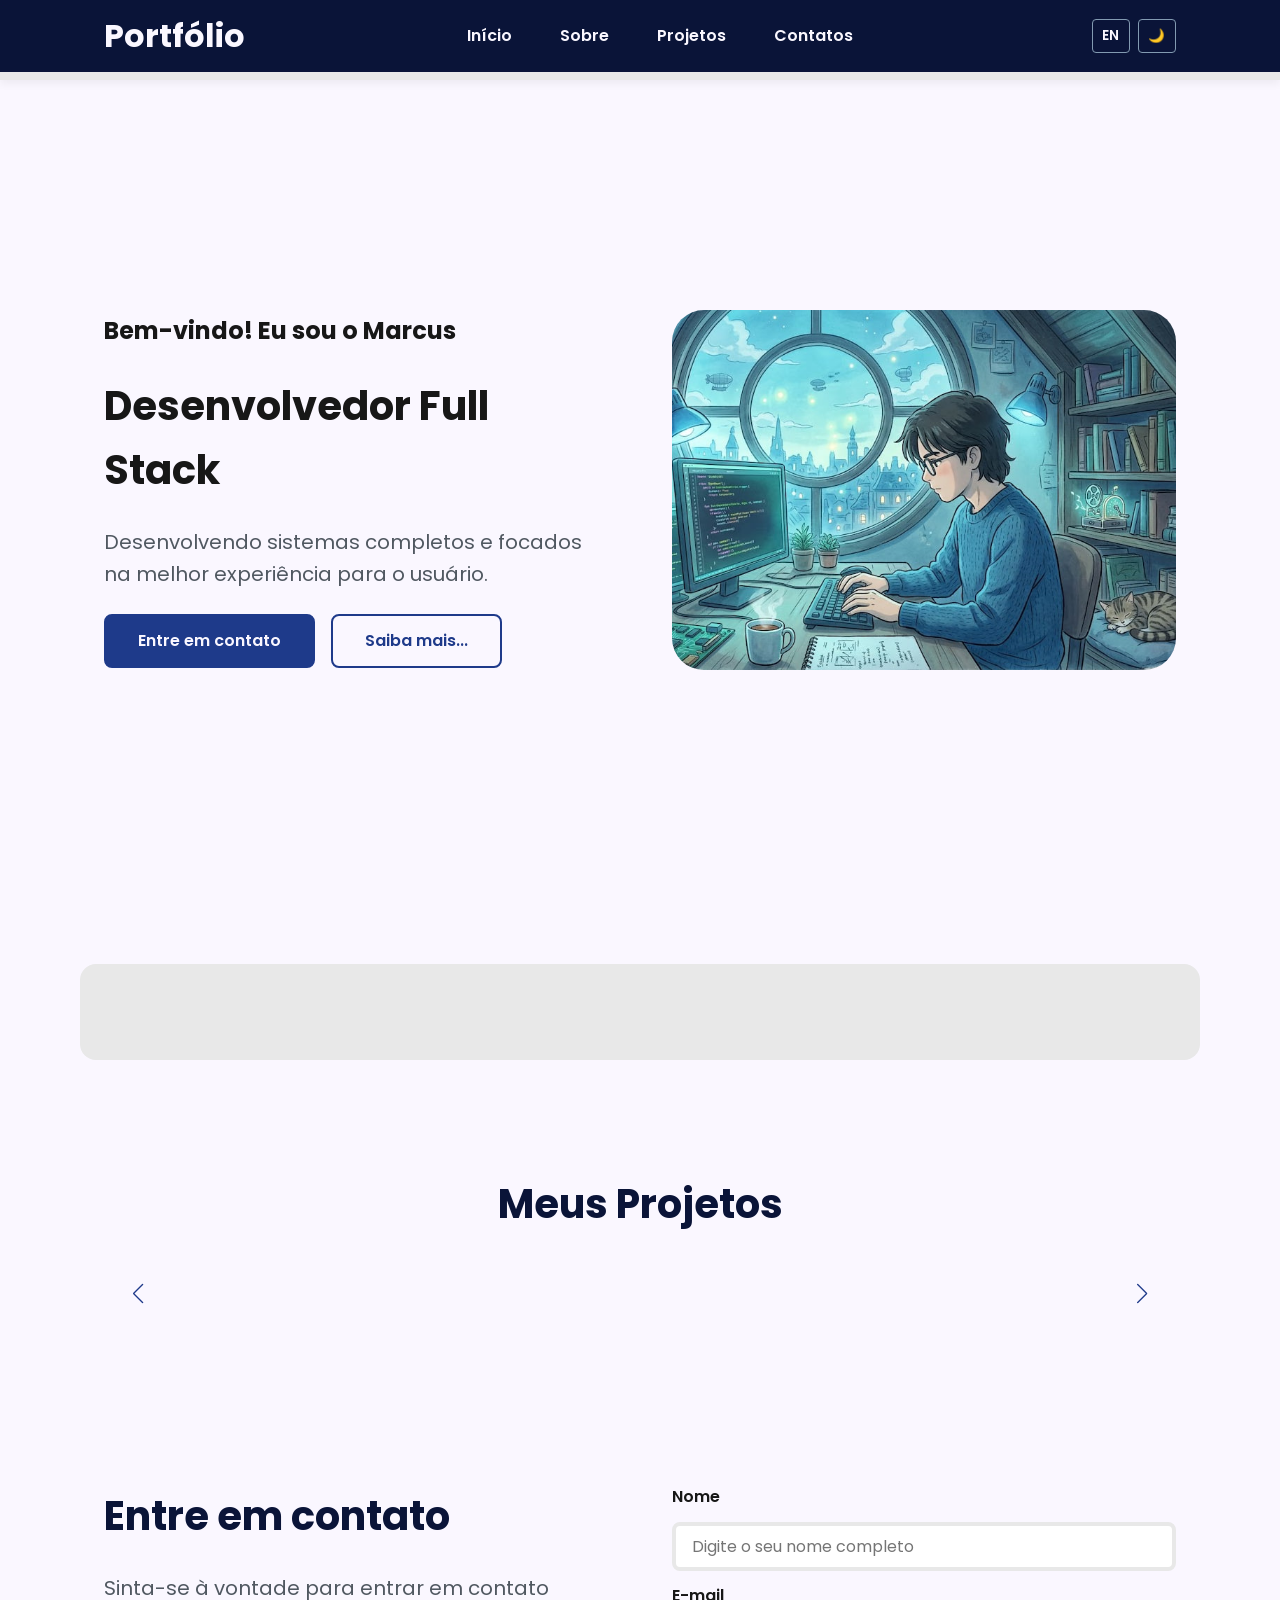
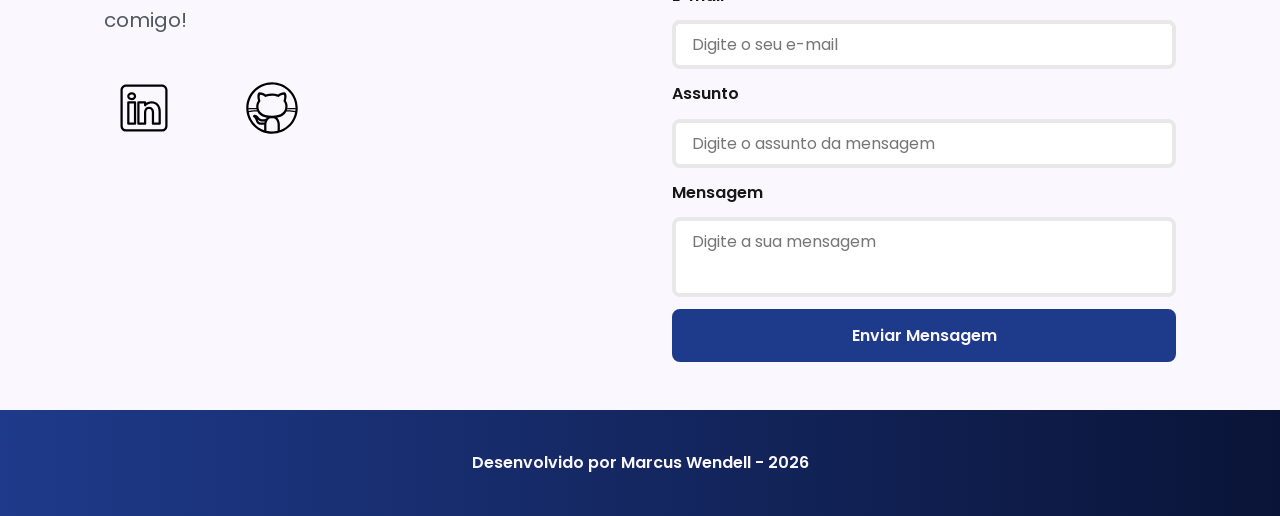
<file: index.html>
<!DOCTYPE html>
<html lang="pt-br">

<head>
  <link rel="preconnect" href="https://fonts.googleapis.com">
  <link rel="preconnect" href="https://fonts.gstatic.com" crossorigin>
  <link href="https://fonts.googleapis.com/css2?family=Poppins&display=swap" rel="stylesheet">
  <meta charset="UTF-8">
  <meta name="viewport" content="width=device-width, initial-scale=1.0">
  <meta name="author" content="Marcus Wendell">
  <meta name="description" content="Portfólio de Marcus, Desenvolvedor Full Stack. Desenvolvendo sistemas completos e focados na melhor experiência para o usuário.">
  <meta name="robots" content="index, follow">
  <link rel="icon" type="image/svg+xml" href="./assets/img/favicon.svg">
  <link rel="stylesheet" href="https://cdn.jsdelivr.net/npm/swiper@11/swiper-bundle.min.css">
  <link rel="stylesheet" href="./assets/css/style.css">
  <title>Portfólio do Marcus</title>
</head>

<body>

  <header>
    <div class="menu-content">
      <a href="index.html" id="titulo">Portfólio</a>

      <nav>
        <ul class="menu-list">
          <li><a href="#hero" data-i18n="nav_home">Início</a></li>
          <li><a href="#about" data-i18n="nav_about">Sobre</a></li>
          <li><a href="#projects" data-i18n="nav_projects">Projetos</a></li>
          <li><a href="#contact" data-i18n="nav_contact">Contatos</a></li>
        </ul>
      </nav>

      <div class="site-controls">
        <button id="btn-lang" class="control-btn">EN</button>
        <button id="btn-theme" class="control-btn">🌙</button>
      </div>
    </div>
  </header>

  <main>
    <section id="hero" class="section-container hero-container">
      <article class="hero-content">
        <span data-i18n="hero_greet">Bem-vindo! Eu sou o Marcus</span>
        <h1 data-i18n="hero_title">Desenvolvedor Full Stack</h1>
        <p data-i18n="hero_desc">Desenvolvendo sistemas completos e focados na melhor experiência para o usuário.</p>

        <div class="buttons-container">
          <a href="#contact" class="botao" data-i18n="btn_contact">Entre em contato</a>
          <a href="#about" class="botao-outline" data-i18n="btn_more">Saiba mais...</a>
        </div>
      </article>

      <figure class="hero-image">
        <img src="./assets/img/marcus_image.jpg" alt="Foto de Marcus Wendell" class="float-animation">
      </figure>
    </section>

    <section id="about" class="section-container about-container"></section>

    <section id="projects" class="section-container projects-container">
      <h2 data-i18n="projects_title">Meus Projetos</h2>

      <div class="swiper projects-swiper">
        <div class="swiper-wrapper">
          </div>
        <div class="swiper-button-next"></div>
        <div class="swiper-button-prev"></div>
        <div class="swiper-pagination"></div>
      </div>
    </section>

    <section id="contact" class="section-container contact-container">
      <article class="contact-info">
        <h2 data-i18n="contact_title">Entre em contato</h2>
        <p data-i18n="contact_desc">Sinta-se à vontade para entrar em contato comigo!</p>

        <div class="social-container">
          <a href="https://www.linkedin.com/in/marcus-wendell/" target="_blank" class="social-icon" aria-label="Linkedin">
            <img src="./assets/icons/social/linkedin.svg" alt="Link para o LinkedIn">
          </a>
          <a href="https://github.com/mwendellsmce" target="_blank" class="social-icon" aria-label="GitHub">
            <img src="./assets/icons/social/github.svg" alt="Link para o GitHub">
          </a>
        </div>
      </article>

      <form id="formulario" action="https://formsubmit.co/mwendelldev@gmail.com" method="POST">
        <input type="hidden" name="_next" value="https://mwendellsmce.github.io/meu_portfolio_js13/success.html">
        <input type="hidden" name="_captcha" value="false">

        <label for="nome" data-i18n="form_name">Nome</label>
        <input id="nome" name="nome" type="text" data-i18n-placeholder="form_ph_name" placeholder="Digite o seu nome completo">
        <span id="erro-nome"></span>

        <label for="email" data-i18n="form_email">E-mail</label>
        <input id="email" name="email" type="text" data-i18n-placeholder="form_ph_email" placeholder="Digite o seu e-mail">
        <span id="erro-email"></span>

        <label for="assunto" data-i18n="form_subject">Assunto</label>
        <input id="assunto" name="assunto" type="text" data-i18n-placeholder="form_ph_subject" placeholder="Digite o assunto da mensagem">
        <span id="erro-assunto"></span>

        <label for="mensagem" data-i18n="form_message">Mensagem</label>
        <textarea id="mensagem" name="mensagem" data-i18n-placeholder="form_ph_message" placeholder="Digite a sua mensagem"></textarea>
        <span id="erro-mensagem"></span>

        <button class="botao" type="submit" data-i18n="btn_send">Enviar Mensagem</button>
      </form>
    </section>
  </main>

  <footer data-i18n="footer_text">
    Desenvolvido por Marcus Wendell - 2026
  </footer>

  <script src="https://cdn.jsdelivr.net/npm/swiper@11/swiper-bundle.min.js"></script>
  <script src="./assets/js/scripts.js"></script>
</body>
</html>
</file>
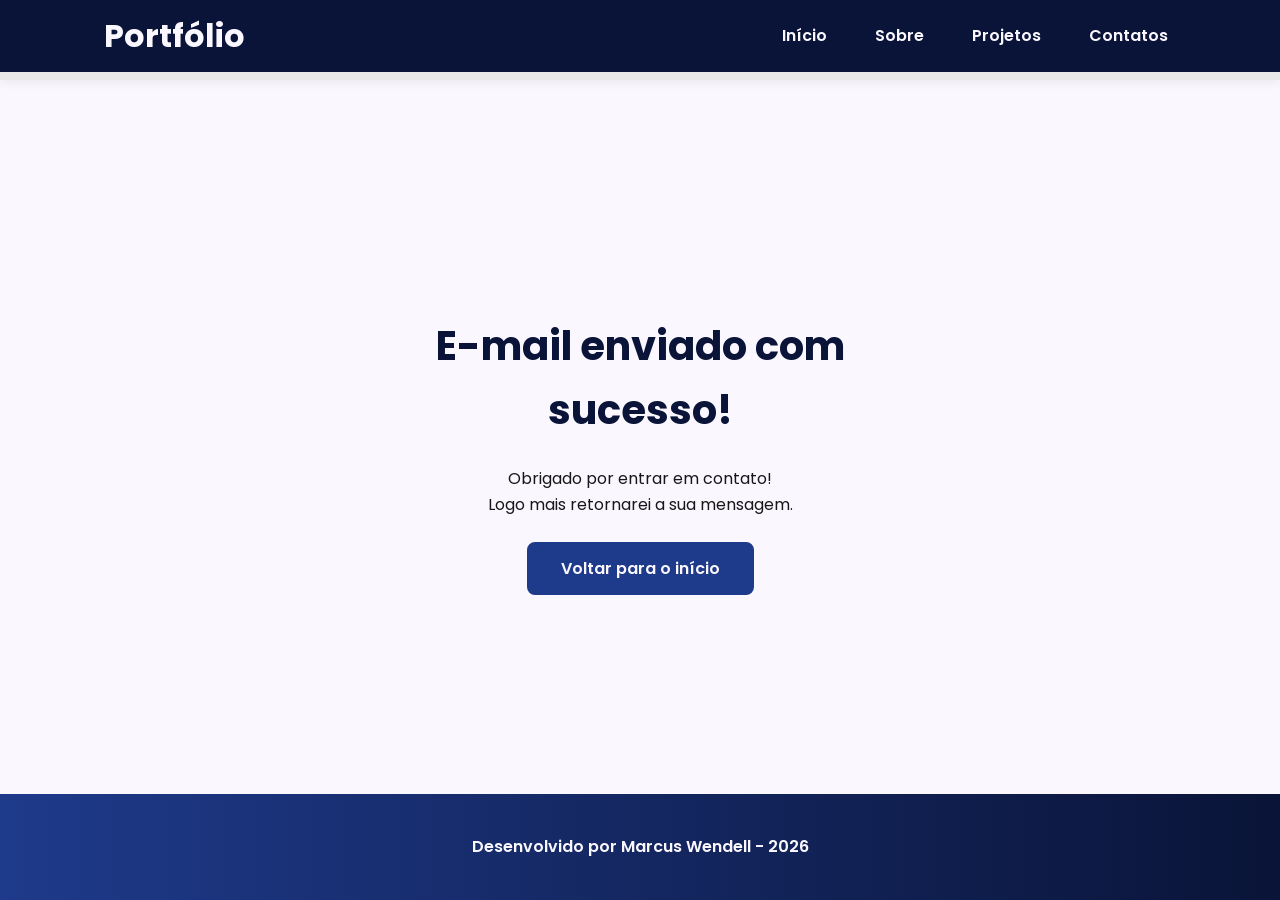
<file: success.html>
<!DOCTYPE html>
<html lang="pt-br">

<head>
  <link rel="preconnect" href="https://fonts.googleapis.com">
  <link rel="preconnect" href="https://fonts.gstatic.com" crossorigin>
  <link href="https://fonts.googleapis.com/css2?family=Poppins&display=swap" rel="stylesheet">
  
  <meta charset="UTF-8">
  <meta name="viewport" content="width=device-width, initial-scale=1.0">
  <meta name="author" content="Marcus Wendell">
  <meta name="description" content="Formulário enviado com sucesso! Obrigado por entrar em contato com Marcus Wendell.">
  <meta name="robots" content="index, follow">

  <link rel="icon" type="image/svg+xml" href="./assets/img/favicon.svg">
  
  <link rel="stylesheet" href="./assets/css/style.css">

  <title>Sucesso - Portfólio do Marcus</title>
</head>

<body>

  <header>
    <div class="menu-content">
      <a href="index.html" id="titulo">Portfólio</a>

      <nav>
        <ul class="menu-list">
          <li><a href="index.html#hero">Início</a></li>
          <li><a href="index.html#about">Sobre</a></li>
          <li><a href="index.html#projects">Projetos</a></li>
          <li><a href="index.html#contact">Contatos</a></li>
        </ul>
      </nav>
    </div>
  </header>

  <main>

    <section id="success" class="section-container success-container">
      
      <article class="success-content">
        
        <figure class="success-image">
          <img src="./assets/img/success.svg" alt="Ilustração de confirmação de envio" class="float-animation">
        </figure>

        <h1>E-mail enviado com sucesso!</h1>
        <p>Obrigado por entrar em contato! <br> Logo mais retornarei a sua mensagem.</p>

        <div class="buttons-container">
          <a href="index.html" class="botao">Voltar para o início</a>
        </div>

      </article>

    </section>

  </main>

  <footer>
    Desenvolvido por Marcus Wendell - 2026
  </footer>

</body>

</html>
</file>
<file: assets/css/style.css>
/* Reset do Navegador */
* {
    margin: 0;
    padding: 0;
    box-sizing: border-box;
    font-family: 'Poppins', sans-serif;
    font-weight: 400;
    text-decoration: none;
    outline: none;
}

/* Variáveis de Cor e Espaçamento */
:root {
    --blue-50: #f0f4f8;   /* Fundo super claro (quase branco com toque de gelo) */
    --blue-100: #d9e2ec;  /* Fundo de elementos inativos (leve acinzentado azulado) */
    --blue-200: #bcccdc;
    --blue-300: #9fb3c8;
    --blue-400: #829ab1;
    --blue-500: #1e3a8a;  /* Azul Marinho vibrante (para os botões e links) */
    --blue-600: #172e70;  
    --blue-700: #112255;  /* Marinho Escuro (para bordas e estados hover) */
    --blue-800: #0a1438;  /* Azul "Meia-Noite" super escuro (para o Header e Footer) */
    --blue-900: #050a1f;  /* Quase preto azulado */
    --blue-950: #020510;

    --gray-200: #e8e8e8;
    --gray-400: #505861;
    --black: #171717;
    --white: #FAF7FF;

    --error: #e63946;

    --shadow-sm: 0 0.25rem 0.5rem rgba(0, 0, 0, 0.05);
    --shadow-md: 0 0.25rem 0.75rem rgba(10, 20, 56, 0.3); /* Ajustado para sombra azul escura */
    --shadow-lg: 0 0.5rem 1.5rem rgba(10, 20, 56, 0.2); /* Ajustado para sombra azul escura */

    --spacing-xs: 0.5rem;
    --spacing-sm: 1rem;
    --spacing-md: 1.5rem;
    --spacing-lg: 2rem;
    --spacing-xl: 3rem;
    --spacing-2xl: 4rem;

    --text-sm: 0.75rem;
    --text-base: 1rem;
    --text-lg: 1.25rem;
    --text-xl: 1.5rem;
    --text-2xl: 2rem;
    --text-3xl: 2.5rem;

    --radius-sm: 0.25rem;
    --radius-md: 0.5rem;
    --radius-lg: 1rem;
    --radius-xl: 2rem;
    --radius-full: 50%;

    --transition-default: all 0.3s ease;
}

/* Configurações Básicas */
html {
    scroll-behavior: smooth;
}

body {
    display: flex;
    flex-direction: column;
    min-height: 100vh;
    background-color: var(--white);
    line-height: 1.6;
    color: var(--black);
}

main {
    flex: 1;
}

/* Seções - Base Comum */
.section-container {
    max-width: 70rem;
    margin: 0 auto;
    padding: var(--spacing-xl) var(--spacing-md);
    scroll-margin-top: 6rem;
}

/* Botões */
.buttons-container {
    display: flex;
    gap: var(--spacing-sm);
}

.botao,
.botao-outline {
    display: inline-block;
    padding: 0.75rem 2rem;
    border: 0.15rem solid transparent;
    border-radius: var(--radius-md);
    font-size: var(--text-base);
    font-weight: 600;
    text-align: center;
    cursor: pointer;
    transition: var(--transition-default);
}

.botao {
    border-color: var(--blue-500);
    background-color: var(--blue-500);
    color: var(--white);
}

.botao:hover {
    border-color: var(--blue-800);
    background-color: var(--blue-800);
    box-shadow: var(--shadow-md);
    transform: translateY(-0.25rem);
}

.botao-outline {
    border-color: var(--blue-500);
    background-color: transparent;
    color: var(--blue-500);
}

.botao-outline:hover {
    background-color: var(--blue-500);
    color: var(--white);
    transform: translateY(-0.25rem);
}

/* Botões pequenos - Card Projetos */
.botao.botao-sm,
.botao-outline.botao-sm {
    min-width: 6rem;
    padding: 0.25rem var(--spacing-sm);
    border-width: 0.125rem;
    border-radius: 0.25rem;
    font-size: var(--text-sm);
}

/* Header */
header {
    position: sticky;
    top: 0;
    z-index: 1000;
    width: 100%;
    height: 5rem;
    border-bottom: var(--spacing-xs) solid var(--gray-200);
    box-shadow: var(--shadow-sm);
    background-color: var(--blue-800);
}

header a {
    font-weight: 600;
    color: var(--white);
    transition: var(--transition-default);
}

header a:hover {
    color: var(--blue-100);
}

#titulo {
    font-size: var(--text-2xl);
    font-weight: 700;
}

.menu-content {
    display: flex;
    justify-content: space-between;
    align-items: center;
    max-width: 70rem;
    height: 100%;
    margin: 0 auto;
    padding: 0 var(--spacing-md);
}

.menu-list {
    display: flex;
    gap: var(--spacing-lg);
    list-style: none;
}

.menu-list a {
    padding: var(--spacing-xs);
}

/* Hero */
.hero-container {
    display: flex;
    align-items: center;
    gap: var(--spacing-2xl);
    min-height: calc(100vh - 5rem);
}

.hero-content {
    display: flex;
    flex: 1;
    flex-direction: column;
    gap: var(--spacing-md);
}

.hero-content span {
    font-size: var(--text-xl);
    font-weight: 700;
}

.hero-content h1 {
    font-size: var(--text-3xl);
    font-weight: 700;
}

.hero-content p,
.about-content p,
.contact-info p {
    font-size: var(--text-lg);
    color: var(--gray-400);
}

.hero-image {
    display: flex;
    flex: 1;
    justify-content: center;
}

.hero-image img {
    width: 100%;
    max-width: 100%;
    border-radius: var(--radius-xl);
}

@keyframes float {
    0%, 100% { transform: translateY(0); }
    50% { transform: translateY(-1.25rem); }
}

.float-animation {
    animation: float 3s ease-in-out infinite;
}

/* About */
.about-container {
    display: flex;
    align-items: center;
    gap: var(--spacing-2xl);
    margin: var(--spacing-2xl) auto;
    border-radius: var(--radius-lg);
    background-color: var(--gray-200);
}

.about-image {
    flex: 0 0 17.5rem;
}

.about-image img {
    width: 100%;
    border: 0.35rem solid var(--blue-500);
    border-radius: var(--radius-full);
    box-shadow: var(--shadow-lg);
}

.about-content h2,
.projects-container h2,
.contact-info h2 {
    margin-bottom: var(--spacing-md);
    font-size: var(--text-3xl);
    font-weight: 700;
    color: var(--blue-800);
}

.about-content p {
    margin-bottom: var(--spacing-sm);
    text-align: justify;
}

.about-buttons-data {
    display: flex;
    justify-content: space-between;
    align-items: center;
    gap: var(--spacing-lg);
    margin-top: var(--spacing-lg);
}

.about-buttons-data .botao {
    margin-right: auto;
}

.data-container {
    display: flex;
    gap: var(--spacing-lg);
}

.data-item {
    display: flex;
    flex-direction: column;
    align-items: center;
}

.data-number {
    font-size: var(--text-xl);
    font-weight: 700;
    color: var(--blue-500);
}

.data-label {
    font-size: var(--text-base);
    color: var(--gray-400);
}

/* Projects */
.projects-container {
    scroll-margin-top: 3rem;
    margin: var(--spacing-2xl) auto;
    text-align: center;
}

.projects-container h2 {
    margin-bottom: var(--spacing-md);
    font-size: var(--text-3xl);
    font-weight: 700;
    color: var(--blue-800);
}

.projects-swiper {
    position: relative;
    width: 100%;
    padding: var(--spacing-sm) var(--spacing-xl) var(--spacing-xl); 
    overflow: hidden;
}

/* Estrutura do Card de Projeto */
.project-card {
    display: flex;
    flex-direction: column;
    width: 100%;
    height: 100%;
    border: 0.15rem solid var(--gray-200);
    border-radius: var(--radius-lg);
    background-color: var(--white);
    box-shadow: var(--shadow-sm);
    overflow: hidden;
    transition: var(--transition-default);
}

.project-card:hover {
    transform: translateY(-0.5rem);
    box-shadow: var(--shadow-lg);
    border-color: var(--blue-300);
}

.project-image {
    display: flex;
    justify-content: center;
    align-items: center;
    width: 100%;
    height: 10rem;
    background: linear-gradient(135deg, var(--blue-50) 0%, var(--blue-100) 100%);
}

.project-image img {
    width: 75%;
    height: 75%;
    max-width: 7rem;
    max-height: 7rem;
    object-fit: contain;
    transition: transform 0.3s ease;
}

.project-card:hover .project-image img {
    transform: scale(1.1);
}

/* Conteúdo e Textos do Card */
.project-content {
    display: flex;
    flex-direction: column;
    flex: 1;
    gap: var(--spacing-sm);
    padding: var(--spacing-lg);
    text-align: left;
}

.project-content h3 {
    margin-bottom: 0.75rem;
    font-size: var(--text-lg);
    font-weight: 700;
}

.project-content p {
    margin-bottom: var(--spacing-sm);
    font-size: var(--text-base);
    color: var(--gray-400);
}

/* Tags de Ferramentas */
.project-tags {
    display: flex;
    flex-wrap: wrap;
    gap: var(--spacing-xs);
}

.tag {
    padding: 0.375rem 0.75rem;
    border-radius: var(--radius-sm);
    background-color: var(--blue-100);
    font-size: var(--text-sm);
    font-weight: 600;
    color: var(--blue-800);
}

/* Contêiner de Botões Interno do Card */
.project-buttons {
    display: flex;
    justify-content: center;
    align-items: center;
    gap: 0.75rem;
    margin-top: var(--spacing-sm);
}

/* Configuração Estrutural da Biblioteca Swiper */
.swiper-wrapper {
    align-items: stretch;
}

.swiper-slide {
    display: flex;
    height: auto;
}

/* Setas de Navegação do Swiper */
.swiper-button-next,
.swiper-button-prev {
    width: 3rem;
    height: 3rem;
}

.swiper-button-next:after,
.swiper-button-prev:after {
    font-size: var(--text-lg);
    color: var(--blue-500);
}

.swiper-button-next:hover:after,
.swiper-button-prev:hover:after {
    color: var(--blue-800);
}

/* Paginação do Swiper */
.swiper-pagination-bullet {
    width: 0.75rem;
    height: 0.75rem;
    background-color: var(--gray-200);
    opacity: 1;
}

.swiper-pagination-bullet-active {
    width: var(--spacing-lg);
    border-radius: var(--radius-sm);
    background-color: var(--blue-500);
}

/* Contato */
.contact-container {
    display: grid;
    grid-template-columns: 1fr 1fr;
    gap: var(--spacing-2xl);
}

.contact-info h2 {
    margin-bottom: var(--spacing-md);
}

.contact-info p {
    margin-bottom: var(--spacing-lg);
}

.social-container {
    display: flex;
    justify-content: left;
    gap: var(--spacing-xl);
}

.social-icon {
    width: 5rem;
    height: 5rem;
    padding: 0.75rem;
    border-radius: var(--radius-md);
    transition: var(--transition-default);
}

.social-icon img {
    width: 100%;
    filter: brightness(0) saturate(100%);
    transition: filter 0.3s ease;
}

.social-icon:hover {
    background-color: var(--blue-100);
}

.social-icon:hover img {
    filter: brightness(0) 
            saturate(100%) 
            invert(42%) 
            sepia(93%) 
            saturate(1352%) 
            hue-rotate(243deg) 
            brightness(79%) 
            contrast(91%);
}

#formulario {
    display: flex;
    flex-direction: column;
    gap: 0.75rem;
}

#formulario label {
    font-size: var(--text-base);
    font-weight: 600;
}

#formulario input,
#formulario textarea {
    width: 100%;
    padding: 0.5rem var(--spacing-sm);
    border: 0.25rem solid var(--gray-200);
    border-radius: var(--radius-md);
    font-family: inherit;
    font-size: var(--text-base);
    transition: border-color 0.3s ease;
}

#formulario input:focus,
#formulario textarea:focus {
    border-color: var(--blue-500);
    outline: none;
}

#formulario textarea {
    min-height: 5rem;
    resize: none;
}

#formulario span {
    margin-top: -0.75rem;
    font-size: var(--text-sm);
    color: var(--error);
}

/* Footer */
footer {
    padding: 2.5rem;
    background: linear-gradient(to right, var(--blue-500), var(--blue-800));
    font-weight: 600;
    text-align: center;
    color: var(--white);
}

/* Página Success */
.success-container {
    display: flex;
    flex-direction: column;
    justify-content: center;
    align-items: center;
    width: 100%;
    min-height: calc(100vh - 12.5rem);
    padding: var(--spacing-xl) var(--spacing-md);
}

.success-content {
    display: flex;
    flex-direction: column;
    align-items: center;
    gap: var(--spacing-md);
    max-width: 37.5rem;
    text-align: center;
}

.success-content h1 {
    font-size: var(--text-3xl);
    font-weight: 700;
    color: var(--blue-800);
}

.success-content h2 {
    font-size: var(--text-lg);
    color: var(--gray-400);
}

.success-icon {
    display: flex;
    align-items: center;
    justify-content: center;
    width: 7.5rem;
    height: 7.5rem;
    border-radius: var(--radius-full);
    background-color: var(--blue-100);
}

.success-icon img {
    width: 6rem;
    height: 6rem;
    filter: brightness(0) saturate(100%) invert(11%) sepia(69%) saturate(3759%) hue-rotate(256deg) brightness(101%) contrast(96%);
}

/* Responsividade - Tablet */
@media screen and (max-width: 1024px) {
    /* Reduz espaçamentos base para acomodar telas médias */
    :root {
        --spacing-2xl: 3rem;
        --spacing-xl: 2rem;
    }

    /* Hero: Empilha para evitar texto esmagado pela imagem */
    .hero-container {
        flex-direction: column-reverse;
        text-align: center;
    }

    .hero-image img {
        max-width: 25rem;
    }

    /* About: Empilha a foto e o texto */
    .about-container {
        flex-direction: column;
        padding: var(--spacing-lg);
    }

    .about-image {
        flex: 0 0 auto;
    }

    /* Contato: Ajusta formulário para não ficar espremido */
    .contact-container {
        gap: var(--spacing-xl);
    }
}

/* Responsividade - Celular */
@media screen and (max-width: 480px) {
    .section-container {
        padding: var(--spacing-md) var(--spacing-sm);
    }

    .section-container h1 { font-size: var(--text-xl); }
    .section-container h2 { font-size: var(--text-lg); }
    .section-container p { font-size: var(--text-base); }
    .section-container span { font-size: var(--text-lg); }

    #titulo { font-size: var(--text-xl); }

    .menu-content { justify-content: center; }
    .menu-list { display: none; }

    .hero-container {
        flex-direction: column-reverse;
        gap: var(--spacing-xs);
        min-height: 60vh;
    }

    .hero-content {
        gap: var(--spacing-xs);
        width: 100%;
        text-align: center;
    }

    .buttons-container {
        flex-direction: column;
        gap: 0.75rem;
        width: 100%;
    }

    .buttons-container .botao,
    .buttons-container .botao-outline {
        padding: 0.75rem 1rem;
        font-size: var(--text-base);
        white-space: nowrap;
    }

    .hero-image { width: 100%; }
    .hero-image img { max-width: 20rem; }

    .about-container {
        flex-direction: column;
        margin: var(--spacing-lg) 0.5rem;
        padding: var(--spacing-md);
    }

    .about-image img { max-width: 16rem; }
    .about-content { width: 100%; }

    .about-buttons-data {
        flex-direction: column;
        gap: var(--spacing-md);
        align-items: stretch;
    }

    .about-buttons-data .botao,
    .about-buttons-data .botao-outline {
        width: 100%;
        padding: 0.75rem var(--spacing-lg);
        font-size: var(--text-base);
        text-align: center;
    }

    .data-container {
        justify-content: center;
        width: 100%;
        gap: var(--spacing-md); /* Evita dados espremidos no cel */
    }

    .data-number { font-size: var(--text-lg); }
    .data-label { font-size: var(--text-sm); }

    /* Projetos: Ajusta padding para o Swiper caber na tela */
    .projects-swiper {
        padding: var(--spacing-sm) 0 var(--spacing-xl) 0;
    }

    .contact-container {
        grid-template-columns: 1fr;
        gap: var(--spacing-lg);
        width: 100%;
        margin: 0 auto;
    }

    /* Centraliza ícones sociais no celular */
    .social-container {
        justify-content: center;
    }

    .contact-info { width: 100%; text-align: center; }
    #formulario { width: 100%; }
    
    /* Success Page: Ajusta texto grande */
    .success-content h1 { font-size: var(--text-2xl); }
}       

/* Transição suave para mudança de tema */
body, .project-card, .about-container {
    transition: background-color 0.3s ease, color 0.3s ease, border-color 0.3s ease;
}

/* DARK MODE */
body.dark-mode {
    --white: #020510;     /* Fundo principal escuro (antigo blue-950) */
    --black: #f0f4f8;     /* Texto claro */
    --blue-50: #050a1f;   /* Fundo secundário (antigo blue-900) */
    --gray-200: #0a1438;  /* Fundo de cards (antigo blue-800) */
    --gray-400: #9fb3c8;  /* Textos secundários (antigo blue-300) */
    --shadow-sm: 0 0.25rem 0.5rem rgba(0, 0, 0, 0.5);
}

/* BOTÕES DE CONTROLE (NAVBAR) */
.site-controls {
    display: flex;
    gap: 0.5rem;
    align-items: center;
    margin-left: 1rem;
}

.control-btn {
    background: transparent;
    border: 1px solid var(--blue-400);
    color: var(--white);
    cursor: pointer;
    padding: 0.4rem 0.6rem;
    border-radius: var(--radius-sm);
    font-weight: 600;
    transition: var(--transition-default);
}

.control-btn:hover {
    background: var(--blue-500);
    border-color: var(--blue-500);
}

@media screen and (max-width: 480px) {
    .site-controls {
        position: absolute;
        right: 1rem;
        top: 1.5rem;
    }
}
</file>
